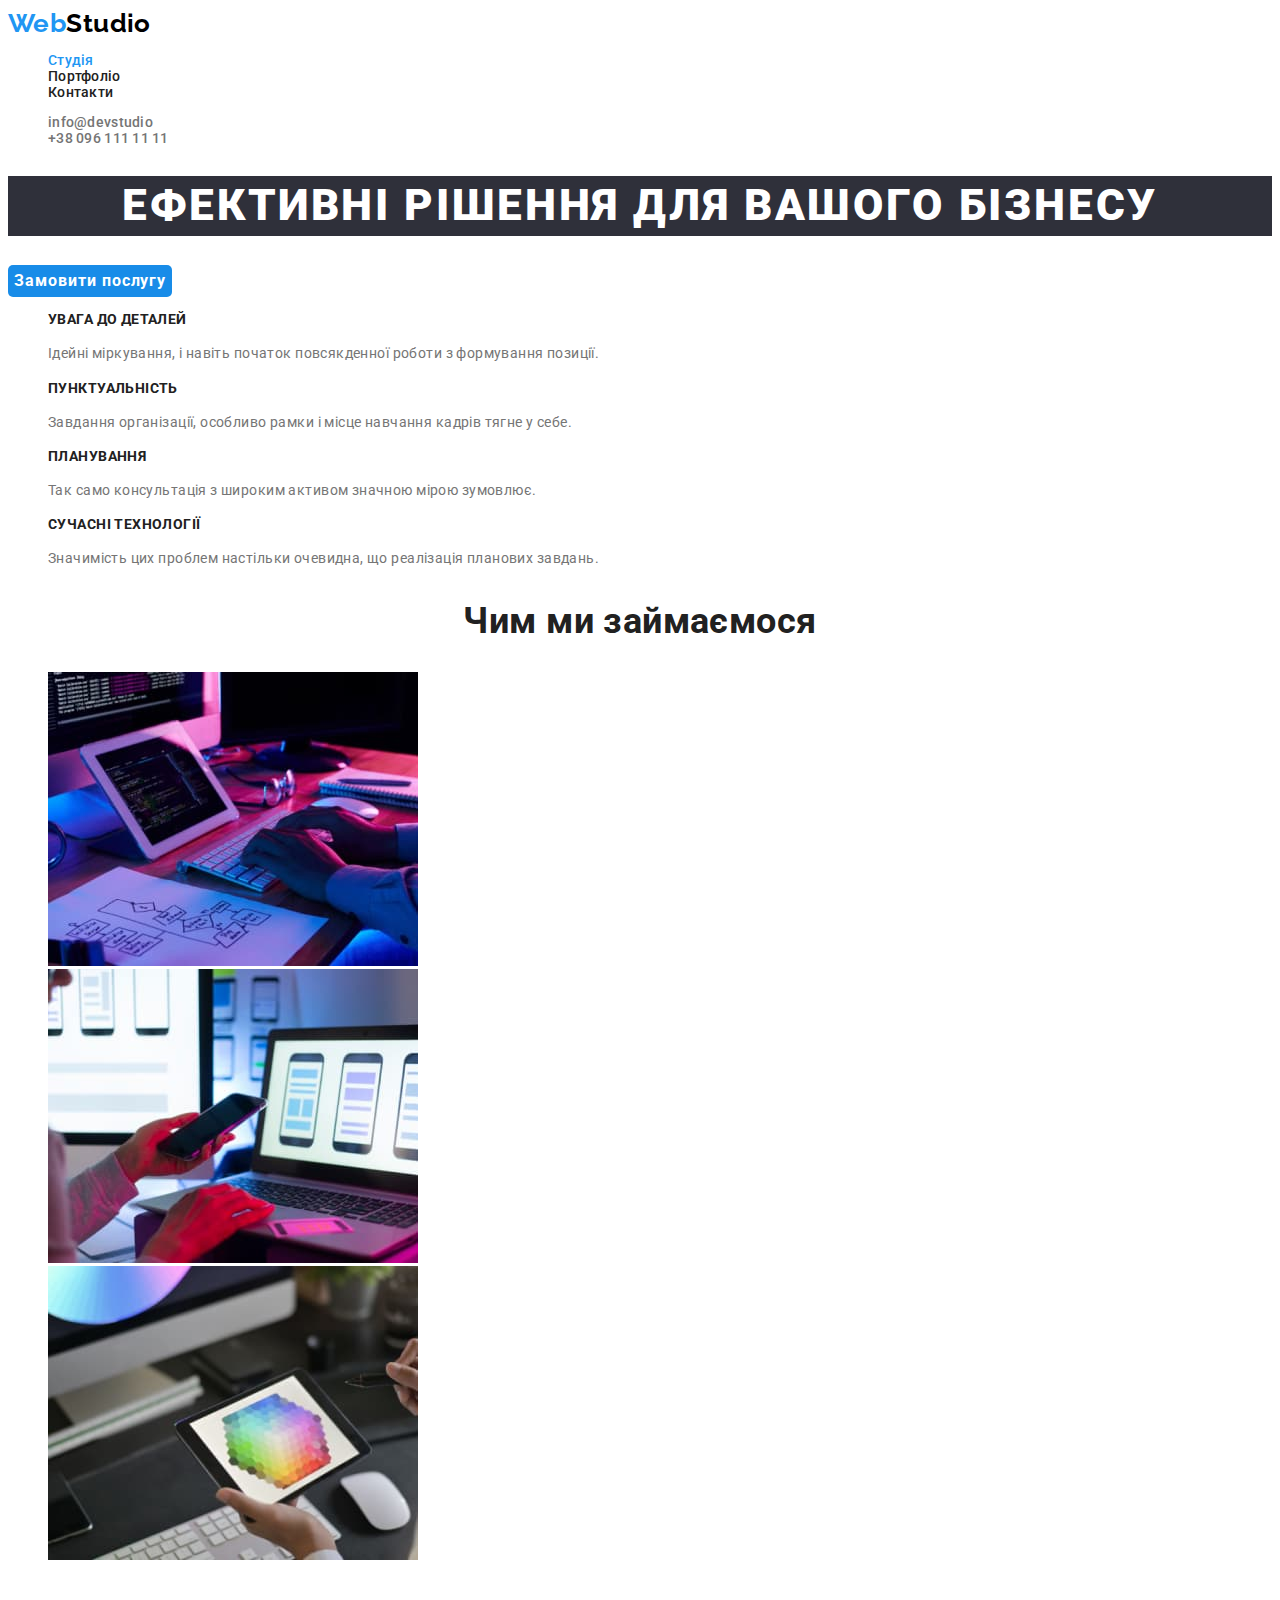
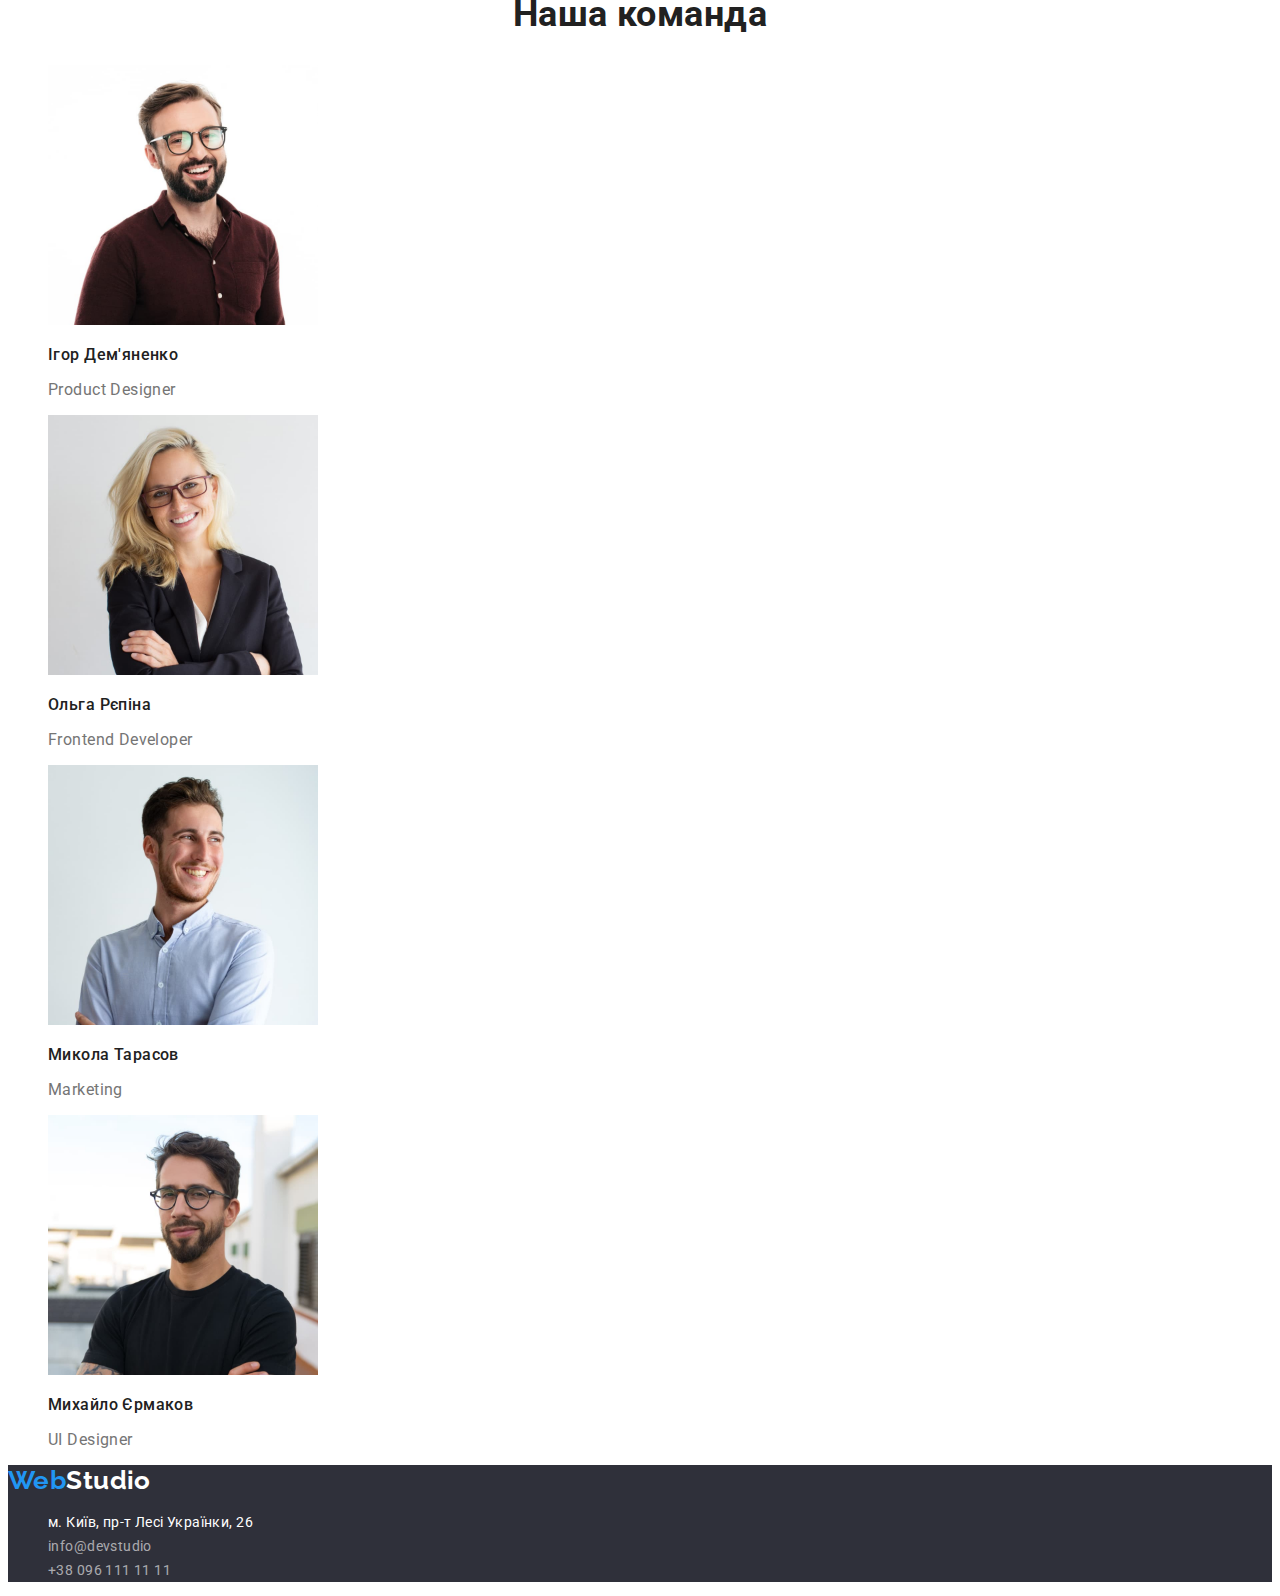
<file: index.html>
<!DOCTYPE html>
<html lang="uk">

<head>
    <meta charset="UTF-8">
    <meta http-equiv="X-UA-Compatible" content="IE=edge">
    <meta name="viewport" content="width=device-width, initial-scale=1.0">
    <title>Secont home work</title>
    <link rel="preconnect" href="https://fonts.googleapis.com">
    <link rel="preconnect" href="https://fonts.gstatic.com" crossorigin>
    <link rel="stylesheet"
        href="https://fonts.googleapis.com/css2?family=Raleway:wght@700&family=Roboto:wght@400;500;700;900&display=swap">
    <link rel="stylesheet" href="./CSS/styles.css">
</head>

<body>
    <header>
        <a class="logo" href="./" title="logo"><span class="logo-web">Web</span>Studio</a>
        <nav>
            <ul class="list site-nav">
                <li><a class="link-nav current " href="./" title="Студія">Студія</a></li>
                <li><a class="link-nav" href="./portfolio.html" title="Портфоліо">Портфоліо</a></li>
                <li><a class="link-nav" href="" title="Контакти">Контакти</a></li>
            </ul>
        </nav>
        <ul class="list site-nav">
            <li><a class="link-adr" href="mailto:info@devstudio" title="надіслати листа">info@devstudio</a></li>
            <li><a class="link-adr" href="tel:+380961111111" title="зателефонувати">+38 096 111 11 11</a></li>
        </ul>
    </header>
    <main>
        <!-- Шапка -->
        <section>
            <h1 class="main-title">Ефективні рішення для вашого бізнесу</h1>
            <button type="button" class="btn">Замовити послугу</button>
        </section>
        <!-- Особливості -->
        <section>
            <h2 class="title-hide">Особливості</h2> <!-- ми це приберемо за допомогою CSS, підгедено у Репети  -->
            <ul class="features list">
                <li>
                    <h3 class="title">УВАГА ДО ДЕТАЛЕЙ</h3>
                    <p class="text">Ідейні міркування, і навіть початок повсякденної роботи з формування позиції.</p>
                </li>
                <li>
                    <h3 class="title">ПУНКТУАЛЬНІСТЬ</h3>
                    <p class="text">Завдання організації, особливо рамки і місце навчання кадрів тягне у себе.</p>
                </li>
                <li>
                    <h3 class="title">ПЛАНУВАННЯ</h3>
                    <p class="text">Так само консультація з широким активом значною мірою зумовлює.</p>
                </li>
                <li>
                    <h3 class="title">СУЧАСНІ ТЕХНОЛОГІЇ</h3>
                    <p class="text">Значимість цих проблем настільки очевидна, що реалізація планових завдань.</p>
                </li>
            </ul>
        </section>
        <!-- Чим ми займаємося -->
        <section>
            <h2 class="section-title">Чим ми займаємося</h2>
            <ul class="list">
                <li>
                    <img src="./images/box_1.jpg" width="370" alt="Чим ми займаємося 1" title="Чим ми займаємося 1">
                </li>
                <li>
                    <img src="./images/box_2.jpg" width="370" alt="Чим ми займаємося 2" title="Чим ми займаємося 2">
                </li>
                <li>
                    <img src="./images/box_3.jpg" width="370" alt="Чим ми займаємося 3" title="Чим ми займаємося 3">
                </li>
            </ul>
        </section>
        <!-- Наша команда -->
        <section>
            <h2 class="section-title">Наша команда</h2>
            <ul class="team list">
                <li>
                    <img src="./images/igor.jpg" width="270" alt="Ігор Дем'яненко" title="Ігор Дем'яненко">
                    <h3 class="title">Ігор Дем'яненко</h3>
                    <p lang="en">Product Designer</p>
                </li>
                <li>
                    <img src="./images/olga.jpg" width="270" alt="Ольга Рєпіна" title="Ольга Рєпіна">
                    <h3 class="title">Ольга Рєпіна</h3>
                    <p lang="en">Frontend Developer</p>
                </li>
                <li>
                    <img src="./images/mykola.jpg" width="270" alt="Микола Тарасов" title="Микола Тарасов">
                    <h3 class="title">Микола Тарасов</h3>
                    <p lang="en">Marketing</p>
                </li>
                <li>
                    <img src="./images/mykhailo.jpg" width="270" alt="Михайло Єрмаков" title="Михайло Єрмаков">
                    <h3 class="title">Михайло Єрмаков</h3>
                    <p lang="en">UI Designer</p>
                </li>
            </ul>
        </section>
    </main>
    <footer class="page-footer">
        <a class="logo logo--alt" href="/" title="logo"><span class="logo-web">Web</span>Studio</a>
        <address>
            <ul class="list site-adr">
                <li><a class="link-adr" href="https://goo.gl/maps/TaMpgBp5hJz27Ky7A" title="показати на мапі"
                        target="_blank" rel="noopener noreferrer">м. Київ, пр-т Лесі Українки, 26</a></li>
                <li><a class="link-cont" href="mailto:info@devstudio" title="надіслати листа">info@devstudio</a></li>
                <li><a class="link-cont" href="tel:+380961111111" title="зателефонувати">+38 096 111 11 11</a></li>
            </ul>
        </address>
    </footer>
</body>

</html>
</file>
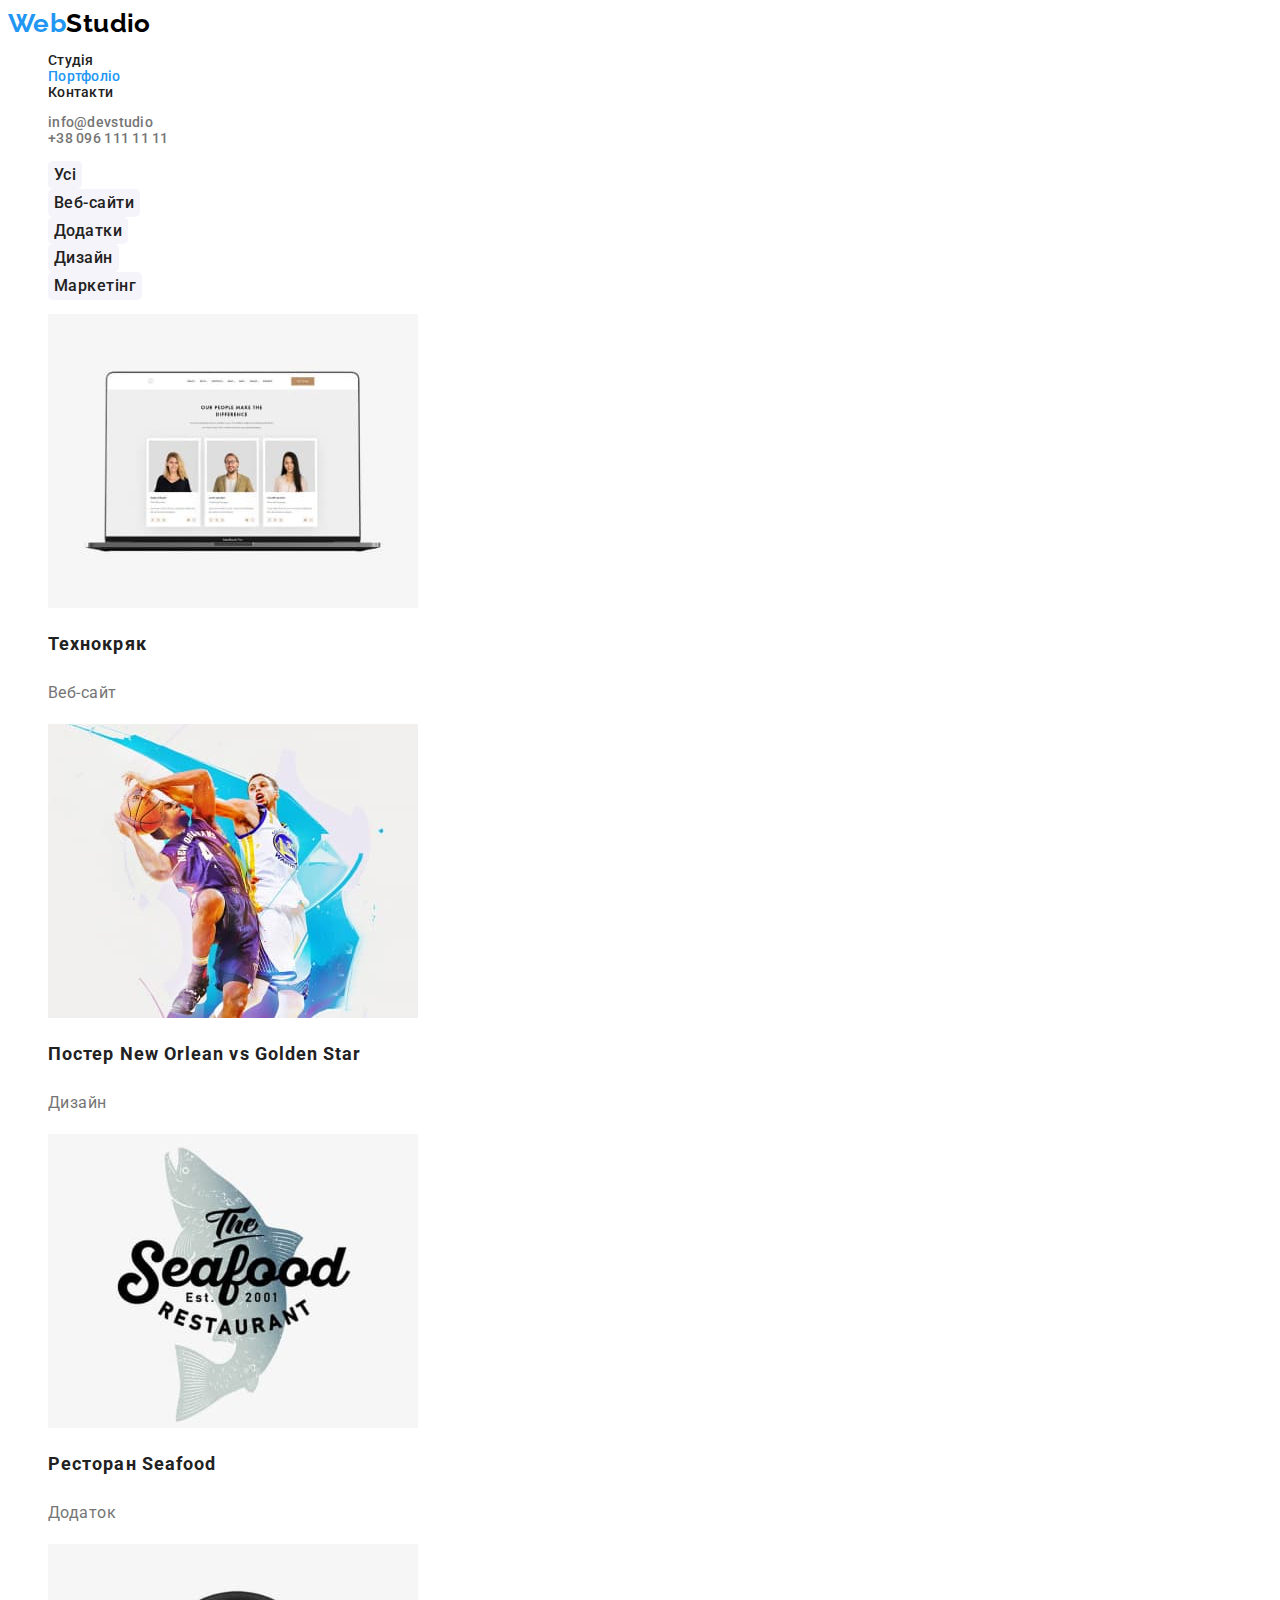
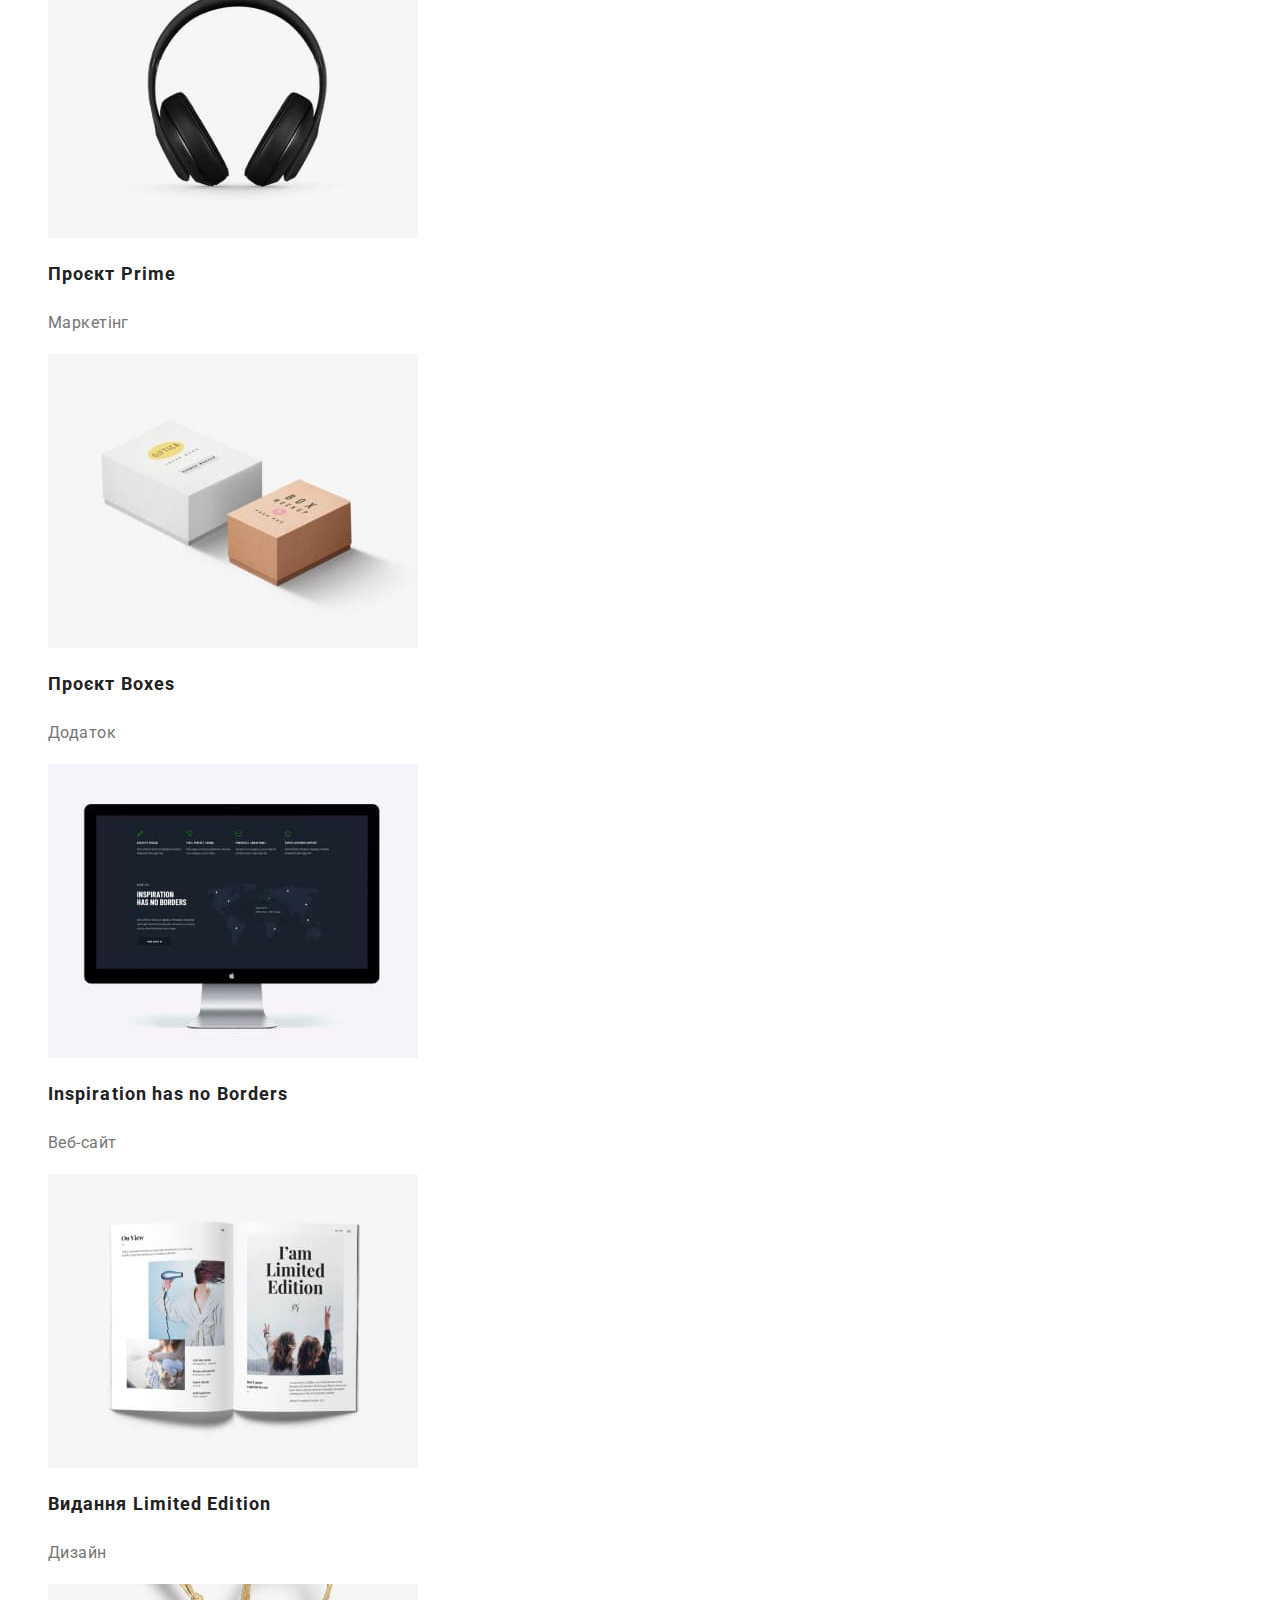
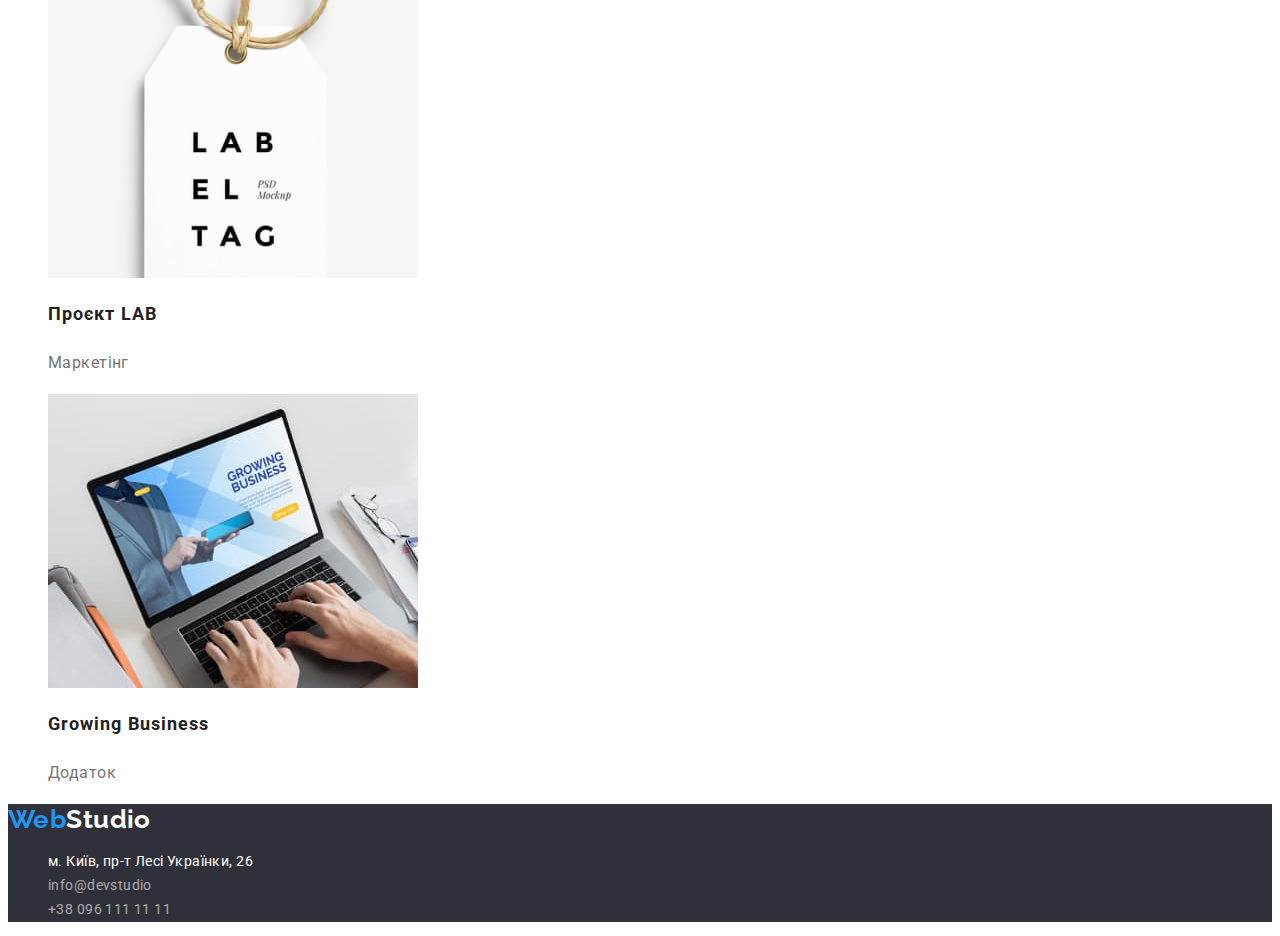
<file: portfolio.html>
<!DOCTYPE html>
<html lang="uk">

<head>
    <meta charset="UTF-8">
    <meta http-equiv="X-UA-Compatible" content="IE=edge">
    <meta name="viewport" content="width=device-width, initial-scale=1.0">
    <title>Secont home work</title>
    <link rel="preconnect" href="https://fonts.googleapis.com">
    <link rel="preconnect" href="https://fonts.gstatic.com" crossorigin>
    <link rel="stylesheet"
        href="https://fonts.googleapis.com/css2?family=Raleway:wght@700&family=Roboto:wght@400;500;700;900&display=swap">
    <link rel="stylesheet" href="./CSS/styles.css">
</head>

<body>
    <header>
        <a class="logo" href="./" title="logo"><span class="logo-web">Web</span>Studio</a>
        <nav>
            <ul class="list site-nav">
                <li><a class="link-nav" href="./" title="Студія">Студія</a></li>
                <li><a class="link-nav current" href="" title="Портфоліо">Портфоліо</a></li>
                <li><a class="link-nav" href="" title="Контакти">Контакти</a></li>
            </ul>
        </nav>
        <ul class="list site-nav">
            <li>
                <a class="link-adr" href="mailto:info@devstudio" title="надіслати листа">info@devstudio</a>
            </li>
            <li>
                <a class="link-adr" href="tel:+380961111111" title="зателефонувати">+38 096 111 11 11</a>
            </li>
        </ul>
    </header>
    <main>
        <!--  -->
        <section>
            <h1 class="title-hide">Портфоліо</h1>

            <ul class="list">
                <li><button type="button" class="btn">Усі</button></li>
                <li><button type="button" class="btn">Веб-сайти</button></li>
                <li><button type="button" class="btn">Додатки</button></li>
                <li><button type="button" class="btn">Дизайн</button></li>
                <li><button type="button" class="btn">Маркетінг</button></li>
            </ul>
            <ul class="list">
                <li>
                    <img src="./images/work_01.jpg" width="370" alt="Project 1" title="Project 1">
                    <h2 class="project">Технокряк</h2>
                    <p class="categories">Веб-сайт</p>
                </li>
                <li>
                    <img src="./images/work_02.jpg" width="370" alt="Project 2" title="Project 2">
                    <h2 class="project">Постер New Orlean vs Golden Star</h2>
                    <p class="categories">Дизайн</p>
                </li>
                <li>
                    <img src="./images/work_03.jpg" width="370" alt="Project 3" title="Project 3">
                    <h2 class="project">Ресторан Seafood</h2>
                    <p class="categories">Додаток</p>
                </li>
                <li>
                    <img src="./images/work_04.jpg" width="370" alt="Project 4" title="Project 4">
                    <h2 class="project">Проєкт Prime</h2>
                    <p class="categories">Маркетінг</p>
                </li>
                <li>
                    <img src="./images/work_05.jpg" width="370" alt="Project 5" title="Project 5">
                    <h2 class="project">Проєкт Boxes</h2>
                    <p class="categories">Додаток</p>
                </li>
                <li>
                    <img src="./images/work_06.jpg" width="370" alt="Project 6" title="Project 6">
                    <h2 class="project">Inspiration has no Borders</h2>
                    <p class="categories">Веб-сайт</p>
                </li>
                <li>
                    <img src="./images/work_07.jpg" width="370" alt="Project 7" title="Project 7">
                    <h2 class="project">Видання Limited Edition</h2>
                    <p class="categories">Дизайн</p>
                </li>
                <li>
                    <img src="./images/work_08.jpg" width="370" alt="Project 8" title="Project 8">
                    <h2 class="project">Проєкт LAB</h2>
                    <p class="categories">Маркетінг</p>
                </li>
                <li>
                    <img src="./images/work_09.jpg" width="370" alt="Project 9" title="Project 9">
                    <h2 class="project">Growing Business</h2>
                    <p class="categories">Додаток</p>
                </li>
            </ul>
        </section>
    </main>
    <footer class="page-footer">
        <a class="logo logo--alt" href="/" title="logo"><span class="logo-web">Web</span>Studio</a>
        <address>
            <ul class="list site-adr">
                <li>
                    <a class="link-adr" href="https://goo.gl/maps/TaMpgBp5hJz27Ky7A" title="показати на мапі"
                        target="_blank" rel="noopener noreferrer">м. Київ, пр-т Лесі Українки, 26</a>
                </li>
                <li>
                    <a class="link-cont" href="mailto:info@devstudio" title="надіслати листа">info@devstudio</a>
                </li>
                <li>
                    <a class="link-cont" href="tel:+380961111111" title="зателефонувати">+38 096 111 11 11</a>
                </li>
            </ul>
        </address>
    </footer>
</body>

</html>
</file>
<file: CSS/styles.css>
:root {

    --decoration-color:#2196F3;   /*частини тексту, кнопки*/
    --heading-text-color: #212121;/* Текст заголовка */
    --main-text-color: #757575;   /* Текст */
    --main-white-color: #ffffff;  /* просто білий колір */
    --black-color:#000000;        /* просто чорний колір */
    --fotter-background-color:#2F303A; /*колір футера*/
    --contact-link-color:rgba(255, 255, 255, 0.6); /*контакти в футері*/
    --button-main-color:#188CE8;   /*кнопка на головній*/
    --button-filter-color:#F5F4FA; /*кнопки в портфоліо*/
}

body {
    font-family: 'Roboto', Arial, Helvetica, sans-serif;
    font-size: 14px;
    letter-spacing: 0.03em;
    color: var(--main-text-color);
    background-color: var(--main-white-color)
} 

.list {
    list-style: none;
}

/*====== logo ======*/

.logo {
    font-family: 'Raleway', sans-serif;
    font-weight: 700;
    font-size: 26px;
    line-height: 1.19;
    color:var(--black-color);
    text-decoration: none;   
}
.logo--alt {
    color: var(--main-white-color);
}
.logo-web {
    color: var(--decoration-color);   
}

/*====== navigation ======*/

.site-nav {
    font-weight: 500;
    line-height: 1.14;
    letter-spacing: 0.02em;
}

.link-nav {
    color: var(--heading-text-color);
    text-decoration: none;
}

.site-nav .link-adr{
    color: var(--main-text-color);
}

.link-nav:hover, .link-nav:focus,
.link-adr:hover, .link-adr:focus,
.link-cont:hover, .link-cont:focus,
.link-nav.current {
    color: var(--decoration-color);
}

/* main content */
.main-title {
    font-weight: 900;
    font-size: 44px;
    line-height: 1.36;   
    letter-spacing: 0.06em;
    color: var(--main-white-color);
    text-transform: uppercase;
    text-align: center;
    background-color:var(--fotter-background-color); /*щоб текст побачити*/  
}

.btn {
    font-family: inherit;
    font-weight: 700;
    font-size: 16px;
    line-height: 1.87;
    letter-spacing: 0.06em;
    color: var(--main-white-color);
    background-color:var(--button-main-color) ;
    border-radius: 5px;
    border: none;
    cursor: pointer;
}

.btn:hover,
.btn:focus {
    color: var(--main-white-color);
    background-color: var(--decoration-color);
}

.list .btn {
    font-weight: 500;
    line-height: 1.62;
    letter-spacing: 0.03em;
    color: var(--heading-text-color);
    background-color:var(--button-filter-color) ;
}

.list .btn:hover,
.list .btn:focus {
    color: var(--main-white-color);
    background-color: var(--decoration-color);
}

.section-title {
    font-size: 36px;
    line-height: 1.17;
    text-align: center;
    color: var(--heading-text-color);
}
.title-hide {
    pointer-events: none;
    position: absolute;
    width: 1px;
    height: 1px;
    margin: -1px;
    border: 0;
    padding: 0;
    white-space: nowrap;
    clip-path: inset(100%);
    clip: rect(0 0 0 0);
    overflow: hidden;
}

.features {
    line-height: 1.15;
}
.features .title {
   font-size: inherit; 
   color: var(--heading-text-color); 
}

.features .text {
    line-height:1.72;
}

.team {
    font-size: 16px;
    line-height: 1.19;
}

.team .title {
    font-size: inherit;
    font-weight: 500;
    color: var(--heading-text-color);
}

/*====== adress  ======*/

.site-adr {
    font-style: normal;
    line-height: 1.72;
}

.link-adr {
    color: var(--main-white-color);
    text-decoration: none;
}

.link-cont {
    color: var(--contact-link-color);
    text-decoration: none;
}

.list .project {
    font-size: 18px;
    line-height: 2;
    letter-spacing: 0.06em;
    color: var(--heading-text-color);
}

.list .categories {
    font-size: 16px;
    line-height: 1.88;
}

/*=======  footer  ======*/
.page-footer {
    background-color: var(--fotter-background-color);
}
</file>
